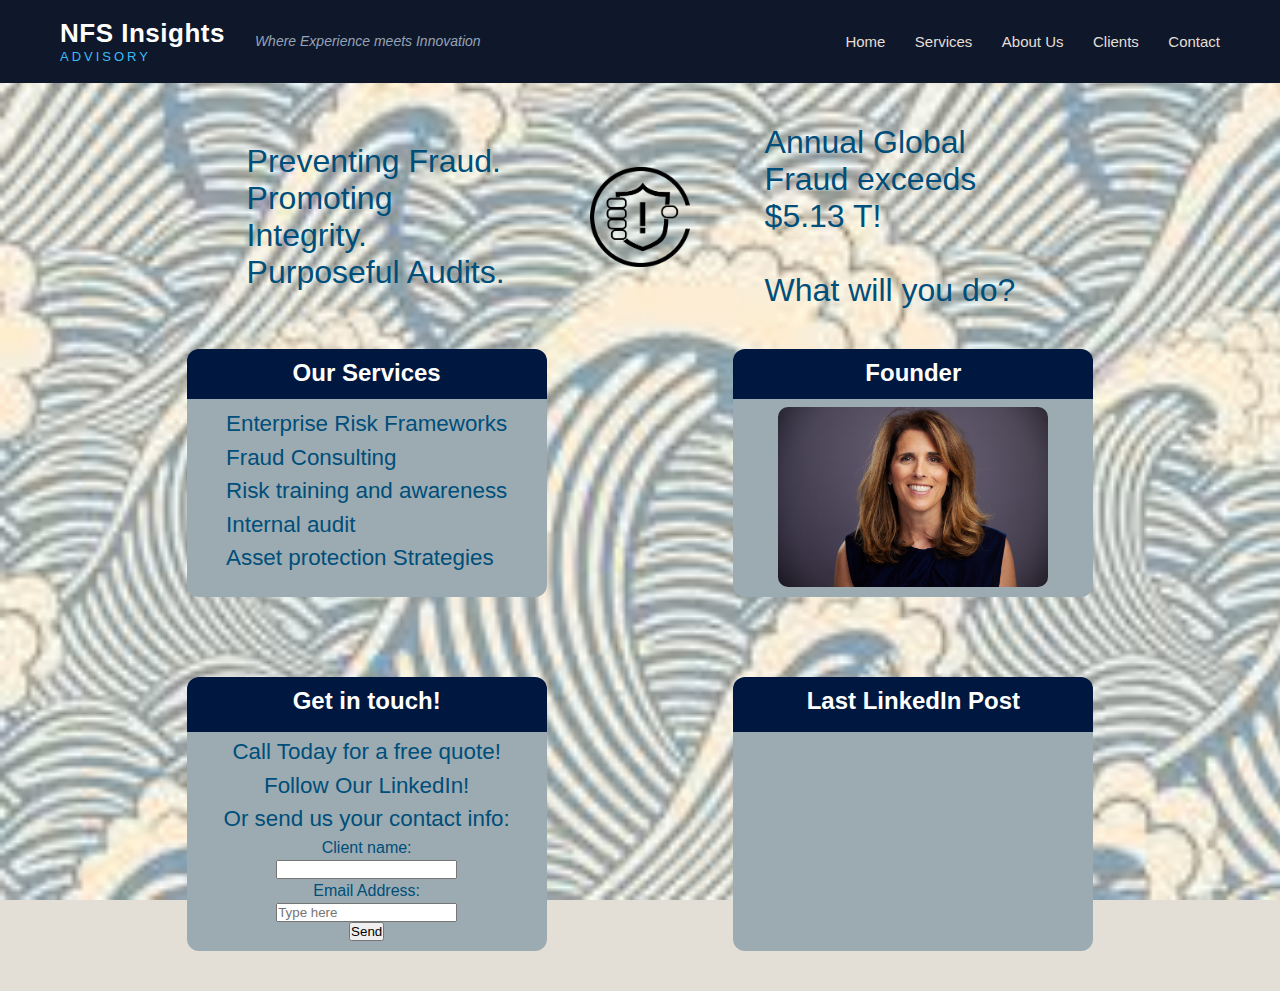
<file: index.html>
<html>
<head>
  <title>NFS Insights Advisory</title>
  <link rel="stylesheet" href="styles.css" />
	<meta name=‘viewport’ content=“width=device-width, initial-scale=1”>

	<style>
		/* Middle text and image (text picture text) */

		.tpt {
			margin-right: 15%;
			margin-left: 15%;
			margin-top: 5%;

			display: flex;
			width: 70%;

			flex-direction: row;
  		align-items: center;      /* vertical alignment */
  		justify-content: space-evenly;  /* horizontal centering */
  		gap: 20px;  
			flex-wrap: nowrap;
		}

		.tpt .main {
			font-size: clamp(1.5rem, 4vw, 4rem);
  		font-weight: 700;
  		color: white;
			letter-spacing: 0.5px;
		}


		.texttpt {
  		font-size: clamp(1.25rem, 4vw, 2rem);
			color: #004e7a;
			max-width: 30%;
		}

		.image img {
  		width: clamp(30px, 8vw, 120px);
  		height: auto;
		}

		/* Box rows */

		.two-box-row {
  		gap: 40px;
  		width: 100vw;
  		padding: 40px;
  		box-sizing: border-box;
			align-items: stretch;

			display: flex;
			flex-direction: row;
			justify-content: space-evenly;
			flex-wrap: nowrap;
		}

		/* Box CSS for Founder Picture */

		.imagebox {
  		flex-direction: column;
  		justify-content: center;    
  		overflow: hidden; 
			border-radius: 10px;
  		height: auto;
  		display: block;

			max-height: 100%;
		}

		.imagebox img {
			object-fit: contain; 
			height: 180px;
		}
	</style>
</head>
<body>
	<!-- This is the navigation and header bar -->
	<header class="navbar">

  	<div class="brand">

    	<div class="name">
      	<div class="main">NFS Insights</div>
    		<div class="sub">Advisory</div>
    	</div>

			<div class="motto">
      	Where Experience meets Innovation
			</div>

  	</div>
	</div>
    	<nav>
      	<a href="index.html">Home</a>
      	<a href="services.html">Services</a>
      	<a href="about1.html">About Us</a>
      	<a href="services.html">Clients</a>
      	<a href="contactus.html">Contact</a>
    </nav>
	</header>

	<!-- This is the text between the boxes and header -->
	<div class="tpt">
		<div class="texttpt">Preventing Fraud.<br>Promoting Integrity.<br>Purposeful Audits.</div>
		<img src="risk_icon.png" alt="Risk Icon" width = "100" height = "100">
		<div class="texttpt">Annual Global Fraud exceeds $5.13 T!<br><br>What will you do?</div>
	</div>

	<!-- This is the 1st row including the services box and founder box -->
	<div class="two-box-row">
		<div class = "box">
			<h2><a class="heading" href="services.html">Our Services</a></h2>
			<ul style="list-style-type:none; color:#004e7a; line-height:1.5;">
				<li style="font-size: clamp(1.1rem, 1rem + 0.6vw, 1.4rem)">Enterprise Risk Frameworks</li>
				<li style="font-size: clamp(1.1rem, 1rem + 0.6vw, 1.4rem)">Fraud Consulting</li>
				<li style="font-size: clamp(1.1rem, 1rem + 0.6vw, 1.4rem)">Risk training and awareness</li>
				<li style="font-size: clamp(1.1rem, 1rem + 0.6vw, 1.4rem)">Internal audit</li>
				<li style="font-size: clamp(1.1rem, 1rem + 0.6vw, 1.4rem)">Asset protection Strategies</li>
			</ul>
		</div>
		<div class = "box">
			<h2 style="color:#ffffff">Founder</h2>
			<div class ="imagebox" style="align-items: center;">	
				<img src="nfs.jpeg" alt="NFS">
			</div>
		</div>
	</div>

	<!-- Lower two boxes -->
	<div class="two-box-row">
		<div class = "box">
			<h2><a class="heading">Get in touch!</a></h2>
			<ul style="text-align: center; list-style-type:none; color:#004e7a; line-height:1.5;">
				<li>
					<p style="color:#004e7a; text-decoration: none; font-size: clamp(1.1rem, 1rem + 0.6vw, 1.4rem);">
						Call Today for a free quote!
					</p>
				</li>
				<li>
					<a class="text" href="https://www.linkedin.com/in/nancy-freda-smith-cpa-cfe-a097827/">
						Follow Our LinkedIn!
					</a>
				</li>
				<li>
					<p style="color:#004e7a; text-decoration: none; font-size: clamp(1.1rem, 1rem + 0.6vw, 1.4rem);">
						Or send us your contact info:
					</p>
				</li>
				<li>
					<form action="#" method="GET">
						<label for="fname">Client name:</label><br>
  					<input type="text" id="fname" name="fname"><br>
						<label for="fname">Email Address:</label><br>
  					<input type="text" id="user_input" name="user_input" placeholder="Type here"><br>
  					<input type="submit" value="Send">
					</form>
				</li>
			</ul>
		</div>
		<div class = "box">
			<h2 style="color:#ffffff">Last LinkedIn Post</h2>
			<div class ="imagebox">	
				<iframe src="https://www.linkedin.com/embed/feed/update/urn:li:share:7424161396151463938?collapsed=1" height="200" frameborder="0" allowfullscreen="" title="Embedded post"></iframe>
			</div>
		</div>
	</div>
</body>
</html>
</file>
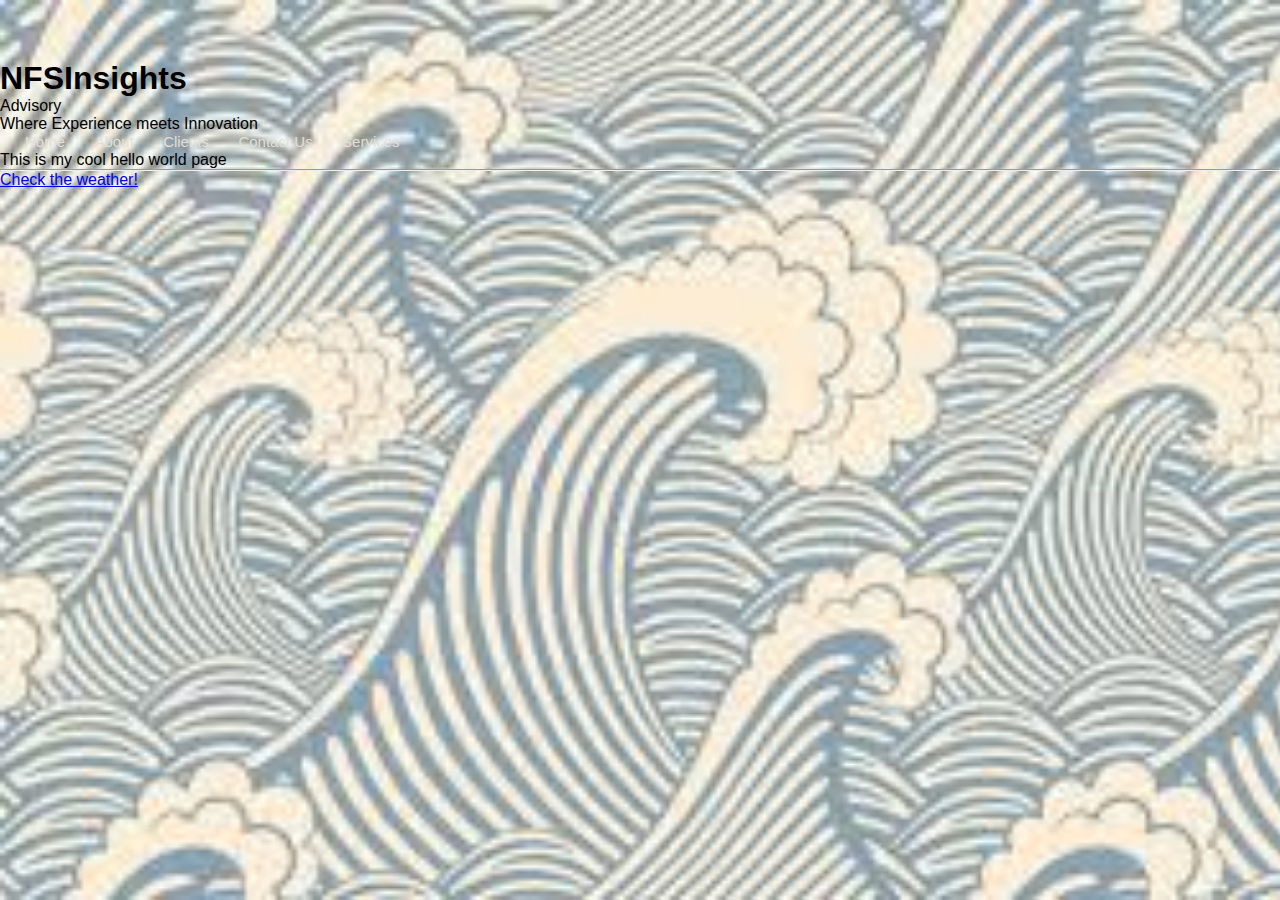
<file: page.html>
<html>
<head>
<title>NFSInsights</title>
</head>
<body>
<link rel="stylesheet" href="styles.css">

<header class="site-header">
  <div class="header-left">
    <h1>NFSInsights</h1>
    <p>Advisory</p>
  </div>
  <div class="header-right">
    <p>Where Experience meets Innovation</p>
  </div>
</header>

<nav class = "menu-container">
    <nav class="menu">
        <a href="page.html">Home</a>
        <a href="about1.html">About</a>
        <a href="clients.html">Clients</a>
        <a href="contactus.html">Contact Us</a>
        <a href="services.html">Services</a>
    </nav>
</nav>

This is my cool hello world page
<hr />
<a href="https://weather.com" target="_blank"> Check the weather!</a>
<br />
</body>
</html>
</file>
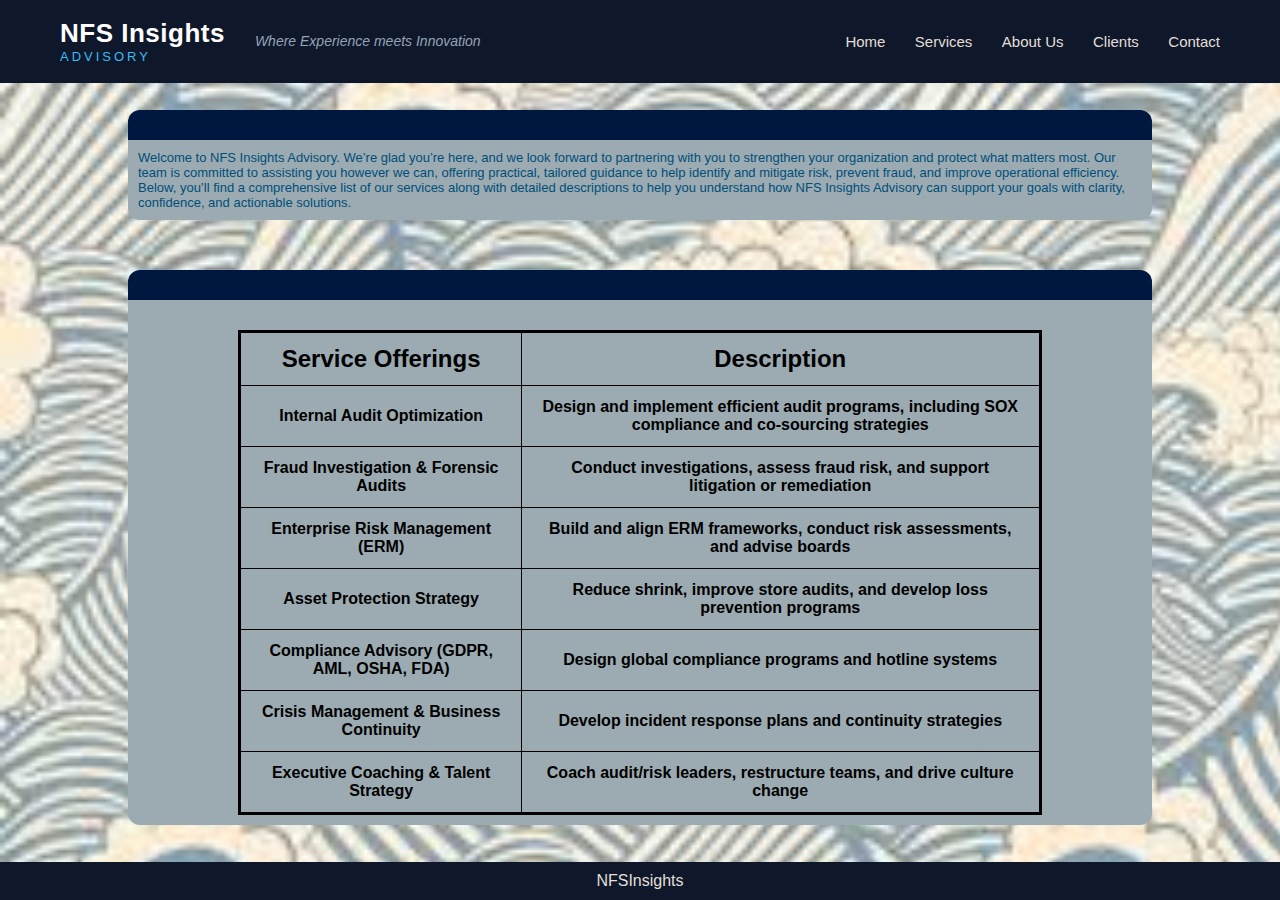
<file: services.html>
<html>
<head>
  <title>NFS Insights Advisory</title>
  <style>
    .blurbbox {
      flex: 1;               
	    padding: 10px;
	    display: flex;
	    flex-direction: column;
	    align-items: center;

      margin-left: 10%;
      margin-right: 10%;
      margin-top: 50px;

	    justify-content: start;
	    max-width: 80%;
	    max-height: 40%;
	    background: linear-gradient(to bottom, #00183f 30px, #9babb1 30px);
	    border-radius: 12px;
	    overflow: hidden;
    }

		.tablebox {
      flex: 1;               
	    padding: 10px;
	    display: flex;
	    flex-direction: column;
	    align-items: center;

      margin-left: 10%;
      margin-right: 10%;
      margin-top: 50px;
			margin-bottom: 50px;

	    justify-content: start;
	    background: linear-gradient(to bottom, #00183f 30px, #9babb1 30px);
	    border-radius: 12px;
	    overflow: hidden;
    }

    .blurbbox h2 {
	    padding-bottom: 20px;
      color: #ffffff;
    }
    
    .blurbbox p {
      color: #004e7a;
			font-size: small;
			margin-top: 30px;
    }

    table {
        border-collapse: collapse;      
        width: 80%;
				margin-left: 10%;
				margin-right: 10%;
				margin-top: 50px;
        border: 3px solid #000;       
    }

		th {
  		padding: 12px 16px;      
  		border: 1px solid #000;    
  		text-align: center;
  		vertical-align: middle;
		}
  </style>
  <link rel="stylesheet" href="styles.css" />
</head>
<body>
	<header class="navbar">

  	<div class="brand">

    	<div class="name">
      	<div class="main">NFS Insights</div>
    		<div class="sub">Advisory</div>
    	</div>

			<div class="motto">
      	Where Experience meets Innovation
			</div>

  	</div>
	</div>
    	<nav>
      	    <a href="index.html">Home</a>
      	    <a href="services.html">Services</a>
      	    <a href="about1.html">About Us</a>
      	    <a href="clients.html">Clients</a>
      	    <a href="contactus.html">Contact</a>
        </nav>
	</header>
    <div class="blurbbox"> 
        <p>
            Welcome to NFS Insights Advisory. 
            We’re glad you’re here, and we look forward to partnering with you to strengthen your organization and protect what matters most. 
            Our team is committed to assisting you however we can, offering practical, tailored guidance to help identify and mitigate risk, prevent fraud, and improve operational efficiency. 
            Below, you’ll find a comprehensive list of our services along with detailed descriptions to help you understand how NFS Insights Advisory can support your goals with clarity, confidence, and actionable solutions.
        </p>
    </div>
		 <div class="tablebox"> 
    	<table>
            <tr>
                <th>
                    <h2>Service Offerings</h2>
                </th>
                <th>
                    <h2>Description</h2>
                </th>
            </tr>
            <tr>
                <th>
                    <p>Internal Audit Optimization</p>
                </th>
                <th>
                    <p>Design and implement efficient audit programs, including SOX compliance and co-sourcing strategies</p>
                </th>
            </tr>
						<tr>
                <th>
                    <p>
											Fraud Investigation & Forensic Audits
										</p>
                </th>
                <th>
                    <p>
											Conduct investigations, assess fraud risk, and support litigation or remediation
										</p>
                </th>
            </tr>
						<tr>
                <th>
                    <p>
											Enterprise Risk Management (ERM)
										</p>
                </th>
                <th>
                    <p>
											Build and align ERM frameworks, conduct risk assessments, and advise boards
										</p>
                </th>
            </tr>
						<tr>
                <th>
                    <p>Asset Protection Strategy</p>
                </th>
                <th>
                    <p>
											Reduce shrink, improve store audits, and develop loss prevention programs
										</p>
                </th>
            </tr>
						<tr>
                <th>
                    <p>
											Compliance Advisory (GDPR, AML, OSHA, FDA)
										</p>
                </th>
                <th>
                    <p>
											Design global compliance programs and hotline systems
										</p>
                </th>
            </tr>
						<tr>
                <th>
                    <p>
											Crisis Management & Business Continuity
										</p>
                </th>
                <th>
                    <p>
											Develop incident response plans and continuity strategies
										</p>
                </th>
            </tr>
						<tr>
                <th>
                    <p>
											Executive Coaching & Talent Strategy
										</p>
                </th>
                <th>
                    <p>
											Coach audit/risk leaders, restructure teams, and drive culture change
										</p>
                </th>
            </tr>
        </table>
			</div>
	<footer>
		<div class="foot">
			<p>NFSInsights</p>
		</div>
	</footer>
</body>
</html>
</file>
<file: styles.css>
* {
  margin: 0;
  padding: 0;
  box-sizing: border-box;
  font-family: "Segoe UI", sans-serif;
}

.brand {
  display: flex;
  align-items: center;
  gap: 30px;
}

.motto {
  font-size: 14px;
  color: #94a3b8;
  max-width: 400px;
  line-height: 1.4;
  font-style: italic;
  text-align: center;
}

.name {
  display: flex;
  flex-direction: column;
  line-height: 1;
}

.name .main {
  font-size: 26px;
  font-weight: 700;
  color: white;
  letter-spacing: 0.5px;
}

.name .sub {
  font-size: 13px;
  text-transform: uppercase;
  letter-spacing: 3px;
  color: #38bdf8;
  margin-top: 4px;
}

.navbar {
  display: flex;
  justify-content: space-between;
  align-items: center;
  padding: 20px 60px;
  background-color: #0f172a;
  position: fixed;
  top: 0;
  left: 0;
  width: 100%;
}

nav a {
  color: #E3DFD6;
  margin-left: 25px;
  text-decoration: none;
  font-size: 15px;
}

nav a:hover {
  color: #38bdf8;
}

body {
  background-color: #E3DFD6; /* Light Orange background */
  margin: 0px;
  padding: 0px;
  padding-top: 60px;
  background-image: url("background.jpeg");
  background-size:cover;
  background-attachment: fixed;
}

a.heading {
	color:#ffffff; 
	text-decoration: none;
}

a.heading:hover {
	color: #38bdf3
}

a.text {
	color:#004e7a; 
	text-decoration: none; 
	font-size: clamp(1.1rem, 1rem + 0.6vw, 1.4rem);
}

a.text:hover {
	color: #ffffff
}

.box {
	flex: 1;               
	padding: 10px;
	display: flex;
	flex-direction: column;
	align-items: center;
	justify-content: start;
	max-width: 30%;
	max-height: 20%;
	background: linear-gradient(to bottom, #00183f 20%, #9babb1 20%);
	border-radius: 12px;
	overflow: hidden;
}

.box h2 {
	padding-bottom: 20px;
}

.foot {      
	padding: 10px;
  box-sizing: border-box;
	background: #0f172a;
  left: 0;
  bottom: 0;
  width: 100%;
  position: fixed;
}

.foot p {
  color:#E3DFD6;
  text-align: center;
}
</file>
